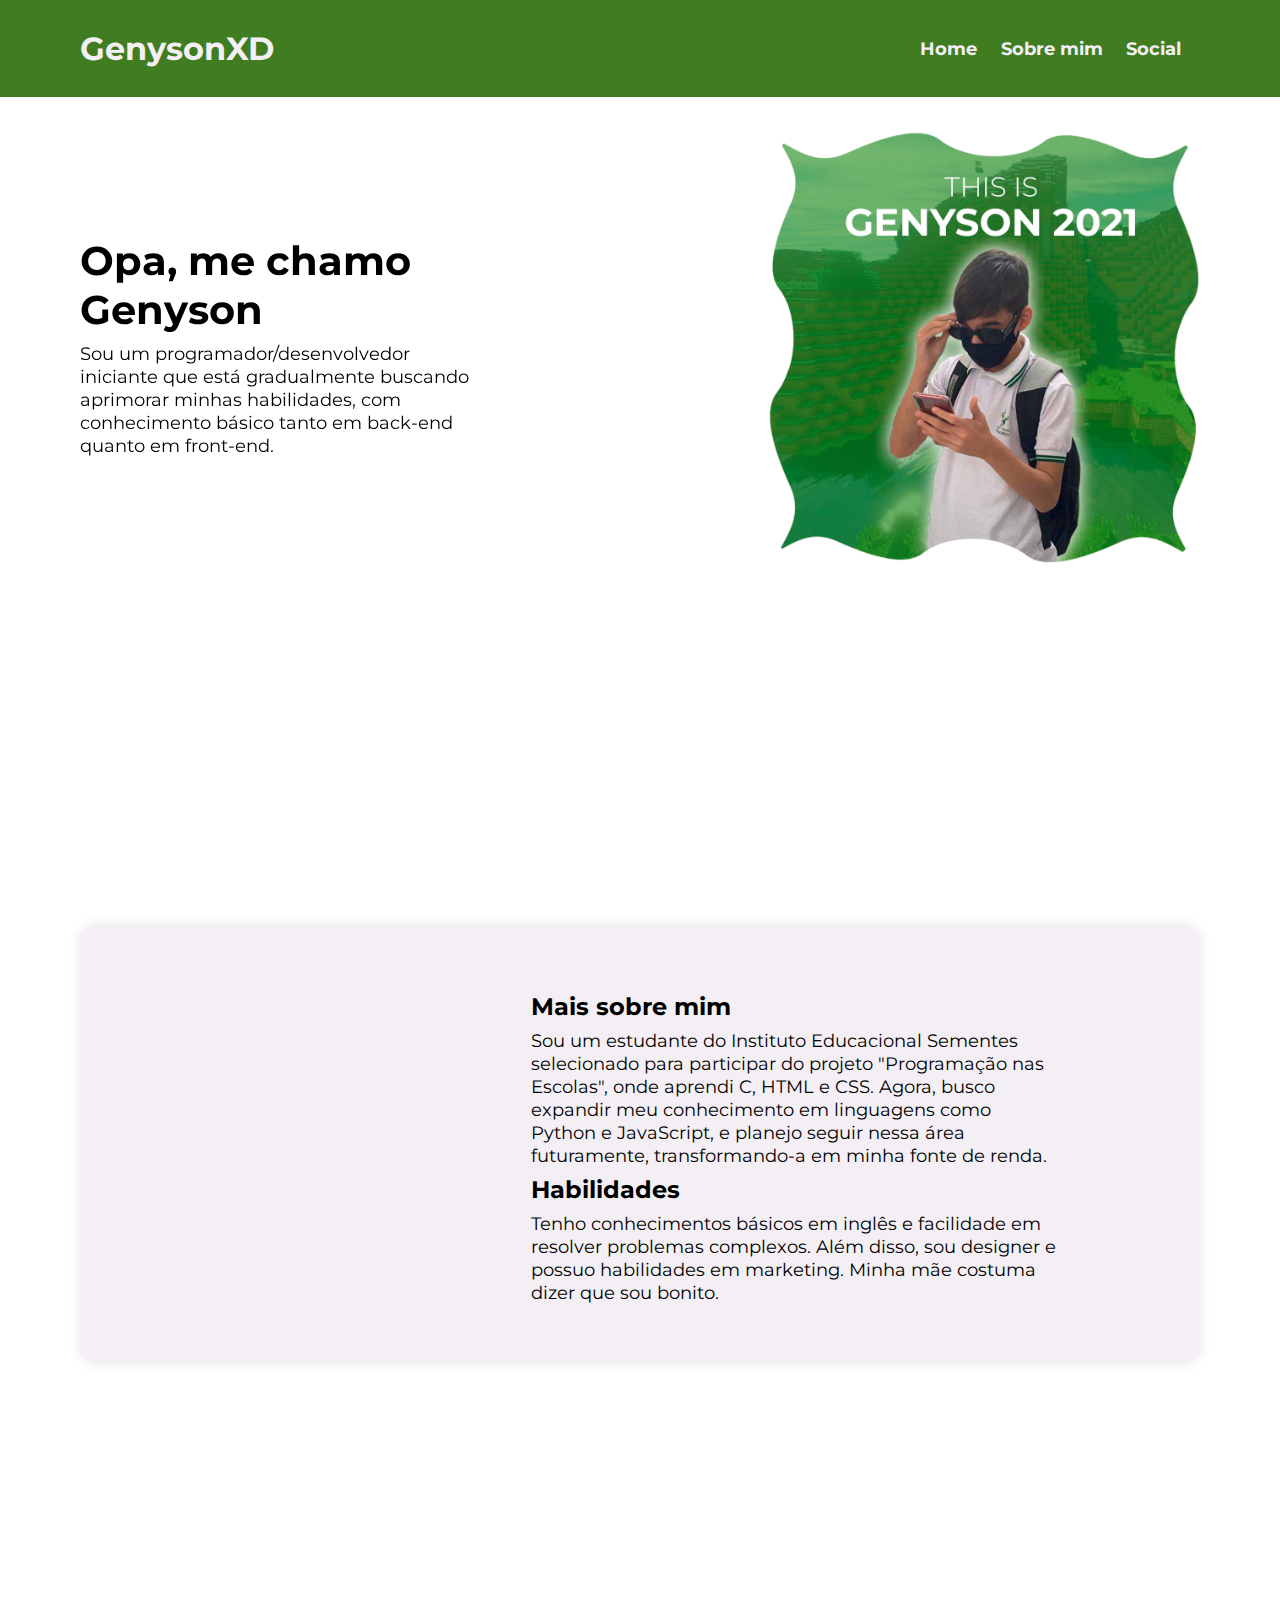
<file: index.html>
<!DOCTYPE html>
<html lang="pt-br">

<head>
	<!-- Meta -->
	<meta charset="UTF-8">
	<meta name="viewport" content="width=device-width, initial-scale=1.0">
	<meta http-equiv="X-UA-Compatible" content="IE=edge">
	<meta name="description" content="">
	<meta name="author" content="Genyson">
	<meta name="designer" content="Genyson">
	<meta name="copyright" content="Genyson" />
	<meta name="rating" content="General">
	<meta name="language" content="pt-br">
	<!-- Meta -->
	<link rel="stylesheet" href="assets/css/style.css">
	<title>GenysonXD</title>
	<link rel="shortcut icon" href="favicon.ico" type="image/x-icon">
	<link href="https://unpkg.com/aos@2.3.1/dist/aos.css" rel="stylesheet">
	<!-- Fonts -->
	<!-- Preconnect -->
	<link rel="preconnect" href="https://fonts.googleapis.com">
	<link rel="preconnect" href="https://fonts.gstatic.com" crossorigin>
	<!-- Fonts -->
	<link
		href="https://fonts.googleapis.com/css2?family=Montserrat:ital,wght@0,100..900;1,100..900&family=Poppins:wght@100;200;300;400;500;600;700;800;900&display=swap"
		rel="stylesheet">
</head>

<body>
	<header class="header">
		<div class="container">
			<h1>GenysonXD</h1>
			<nav>
				<ul>
					<li><a href="index.html">Home</a></li>
					<li><a href="#sobre-mim">Sobre mim</a></li>
					<li><a href="social.html">Social</a></li>
				</ul>
			</nav>
		</div>
	</header>
	<main>
		<div class="container">
			<section class="intro">
				<div data-aos="fade-right" data-aos-duration="1500">
					<h1>Opa, me chamo Genyson</h1>
					<p>Sou um programador/desenvolvedor iniciante que está gradualmente buscando aprimorar minhas habilidades, com conhecimento básico tanto em back-end quanto em front-end.</p>
				</div>
				<img data-aos="fade-left" data-aos-duration="1500" draggable="false" src="assets/img/INTROIMG3.0.png" />
			</section>
			<section class="sobre" id="sobre-mim" data-aos="fade-up" data-aos-duration="1500">
				<div class="sobre-mim-caixa">
					<div>
						<h1>Mais sobre mim</h1>
						<p>Sou um estudante do Instituto Educacional Sementes selecionado para participar do projeto "Programação nas Escolas", onde aprendi C, HTML e CSS. Agora, busco expandir meu conhecimento em linguagens como Python e JavaScript, e planejo seguir nessa área futuramente, transformando-a em minha fonte de renda.</p>
						<h1>Habilidades</h1>
						<p>
							Tenho conhecimentos básicos em inglês e facilidade em resolver problemas complexos. Além disso, sou designer e possuo habilidades em marketing. Minha mãe costuma dizer que sou bonito.</p>
					</div>
					<img draggable="false" src="assets/img/sobremim.png" data-aos="zoom-in"/>
				</div>
			</section>
		</div>
		<section class="projetos">
			<div data-aos="fade-up" data-aos-duration="1500">
				<h1>- Projetos -</h1>
			</div>
		</section>
		<section class="projetosfr" data-aos="fade-up" data-aos-duration="1500">
			<a href="https://github.com/Extremois/portfolio" rel="noopener noreferrer" target="_blank">
				<div>
					<h2>Portifólio</h2>
					<p>Um pouco sobre mim, meus projetos, habilidades e realizações.</p>
				</div>
			<img draggable="false" src="assets/img/portifolio.png"> </a>
		</section>
		<section class="end">
				<div>
					<h1>FIM :)</h1>
				</div>
			</section>
	</main>
	<script src="https://unpkg.com/aos@2.3.1/dist/aos.js"></script>
	<script>
		AOS.init();
	  </script>
</body>
</html>
</file>
<file: assets/css/style.css>
@import url(everypage.css);
*{
	margin: 0;
	padding: 0;
	box-sizing: border-box;
}
:root{
	--cor-primaria: #3F7D20;
	/* Cor primária */
	--cor-secundaria: #b6b6b6;
	/* Cor secundaria */
	/* --cor-terciaria: #9751ec; */ /* Azul escuro */
	--cor-texto: #e9004e;
	/* Cor do texto principal */
	--cor-texto-branco: #f3eff5;
	/* Cor do texto branca */
	--font-family: "Montserrat", sans-serif;
}
html{
	scroll-behavior: smooth;
}
body{
	font-family: var(--font-family);
}

/* CABEÇALHO */

header.header{
	background-color: var(--cor-primaria);
	color: var(--cor-texto-branco);
	text-align: left;
	padding: 1.8rem;
}
header.header div.container{
	display: flex;
	justify-content: space-between;
	align-items: center;
}
header h1{
	margin: 0;
}
header.header nav ul{
	list-style: none;
	padding: 0;
	text-align: left;
}
header.header nav li{
	display: inline;
	margin-right: 1.2rem;
	transition: all 0.2s;
}
header.header nav a{
	font-size: 1.1rem;
	text-decoration: none;
	color: var(--cor-texto-branco);
	font-weight: bold;
	transition: all 0.2s;
}
header.header nav a:hover{
	color: var(--cor-secundaria);
	font-size: 18px;
}


/* INTRO */

section.intro{
	display: flex;
	align-items: center;
	justify-content: space-between;
	height: calc(100vh - 25rem);
	margin-bottom: 8.5rem;
}
section.intro p{
	font-size: 1.15rem;
}
section.intro > div{
	max-width: 25rem;
}
section.intro div h1{
	font-size: 2.5rem;
	margin-bottom: 0.5rem;
}
section.intro img{
	border-radius: 3rem;
	width: 27rem;
	pointer-events: none;
}

/* SOBRE MIM */

section.sobre{
	margin-top: 5rem;
}
section.sobre p{
	max-width: 33rem;
	margin-left: 2rem;
	font-size: 1.15rem;
}
section.sobre h1{
	max-width: 35rem;
	margin-left: 2rem;
	margin-bottom: 0.5rem;
	margin-top: 0.5rem;
	font-size: 1.5rem;
}
section.sobre{
	background-color: #ffffff;
	padding-top: 12rem;
	border-radius: 1rem;
	display: flex;
	flex-direction: row-reverse;
	align-items: center;
}
section.sobre div.sobre-mim-caixa{
	background-color: #f3eff5;
	padding: 1.2rem;
	width: 100rem;
	border-radius: 1rem;
	box-shadow: 0 0 0.8rem rgba(0, 0, 0, 0.1);
	display: flex;
	flex-direction: row-reverse;
	align-items: center;
	justify-content: flex-end
}
section.sobre img{
	border-radius: 3rem;
	width: 25rem;
	pointer-events: none;
	padding: 1.2rem;
}

/* Projetos text*/

section.projetos h1{
	color: #000;
	font-weight: bold;
	font-size: 2.5rem;
	display: flex;
	flex-direction: column;
	align-items: center;
}
section.projetos{
	margin-top: 10rem;
}

/* Projetos projetos*/

section.projetosfr a{
	margin: 4rem auto;
	transition: all 0.3s;
}
section.projetosfr a:hover{
	scale: (1.10);
	width: 21rem;
	height: 18.5rem;
}
section.projetosfr a p{
	max-width: 18rem;
}
section.projetosfr a{
	text-decoration: none;
	display: flex;
	align-items: center;
	text-align: center;
	justify-content: center;
	color: #000;
}
section.projetosfr a{
	background-color: #f3eff5;
	padding: 1rem;
	width: 20rem;
	height: 17.5rem;
	border-radius: 0.5rem;
	box-shadow: 0 0 0.8rem rgba(0, 0, 0, 0.1);
	display: flex;
	flex-direction: column-reverse;
	align-items: center;
	padding-bottom: 3rem;
}
section.projetosfr a img{
	border-radius: 1.5rem;
	width: 21rem;
	height: 12rem;
	pointer-events: none;
	padding: 1.2rem;
}


/* FIM */
section.end{
	margin-top: 40rem;
	margin-bottom: 3rem;
	display: flex;
	justify-content: space-evenly;
}
section.end h1{
	text-decoration: none;
	color: #000;
	font-weight: bold;
	font-size: 1.4rem;
}

/* SOCIAL IMG*/

section.img-social img{
	border-radius: 50%;
	width: 15rem;
	pointer-events: none;
	margin: 0 auto;
	display: block;
}
section.img-social{
	margin-top: 2rem;
}


/* BOTÕES */

section.link div{
	margin-top: 4rem;
	display: flex;
	justify-content: center;
	align-items: center;
	flex-direction: column;
}
section.link > div a{
	margin-bottom: 1.8rem;
}

.btn {
	font-weight: 700;
	border-radius: 1rem;
	width: 25rem;
	height: 3rem;
	padding: 3rem 1rem;
	transition: all 0.2s;
}

.btn:hover{
	transform: scale(1.1);
}

a.btn{
	text-decoration: none;
	display: flex;
	align-items: center;
	justify-content: center;
	font-size: 1.5rem;
}

a.btn > svg{
	margin-right: 0.5rem;
	height: 2.5rem;
}
/* REDES */

.btn-insta{
	color: var(--cor-texto-branco);
	background: linear-gradient(45deg,#f09433 0%,#e6683c 25%,#dc2743 50%,#cc2366 75%,#bc1888 100%);
}
.btn-disc{
	color: var(--cor-texto-branco);
	background-color: #5865F2;
}
.btn-x{
	color: var(--cor-texto-branco);
	background-color: #000;
}
.btn-github{
	color: var(--cor-texto-branco);
	background-color: #24292f;
}
.btn-rbx{
	color: var(--cor-texto-branco);
	background-color: #121110;
}


/* RESPONSIVIDADE */

@media (max-width: 576px){
	.header div.container{
		flex-direction: column;
	}
	.btn{
		width: 100%;
	}
}
</file>
